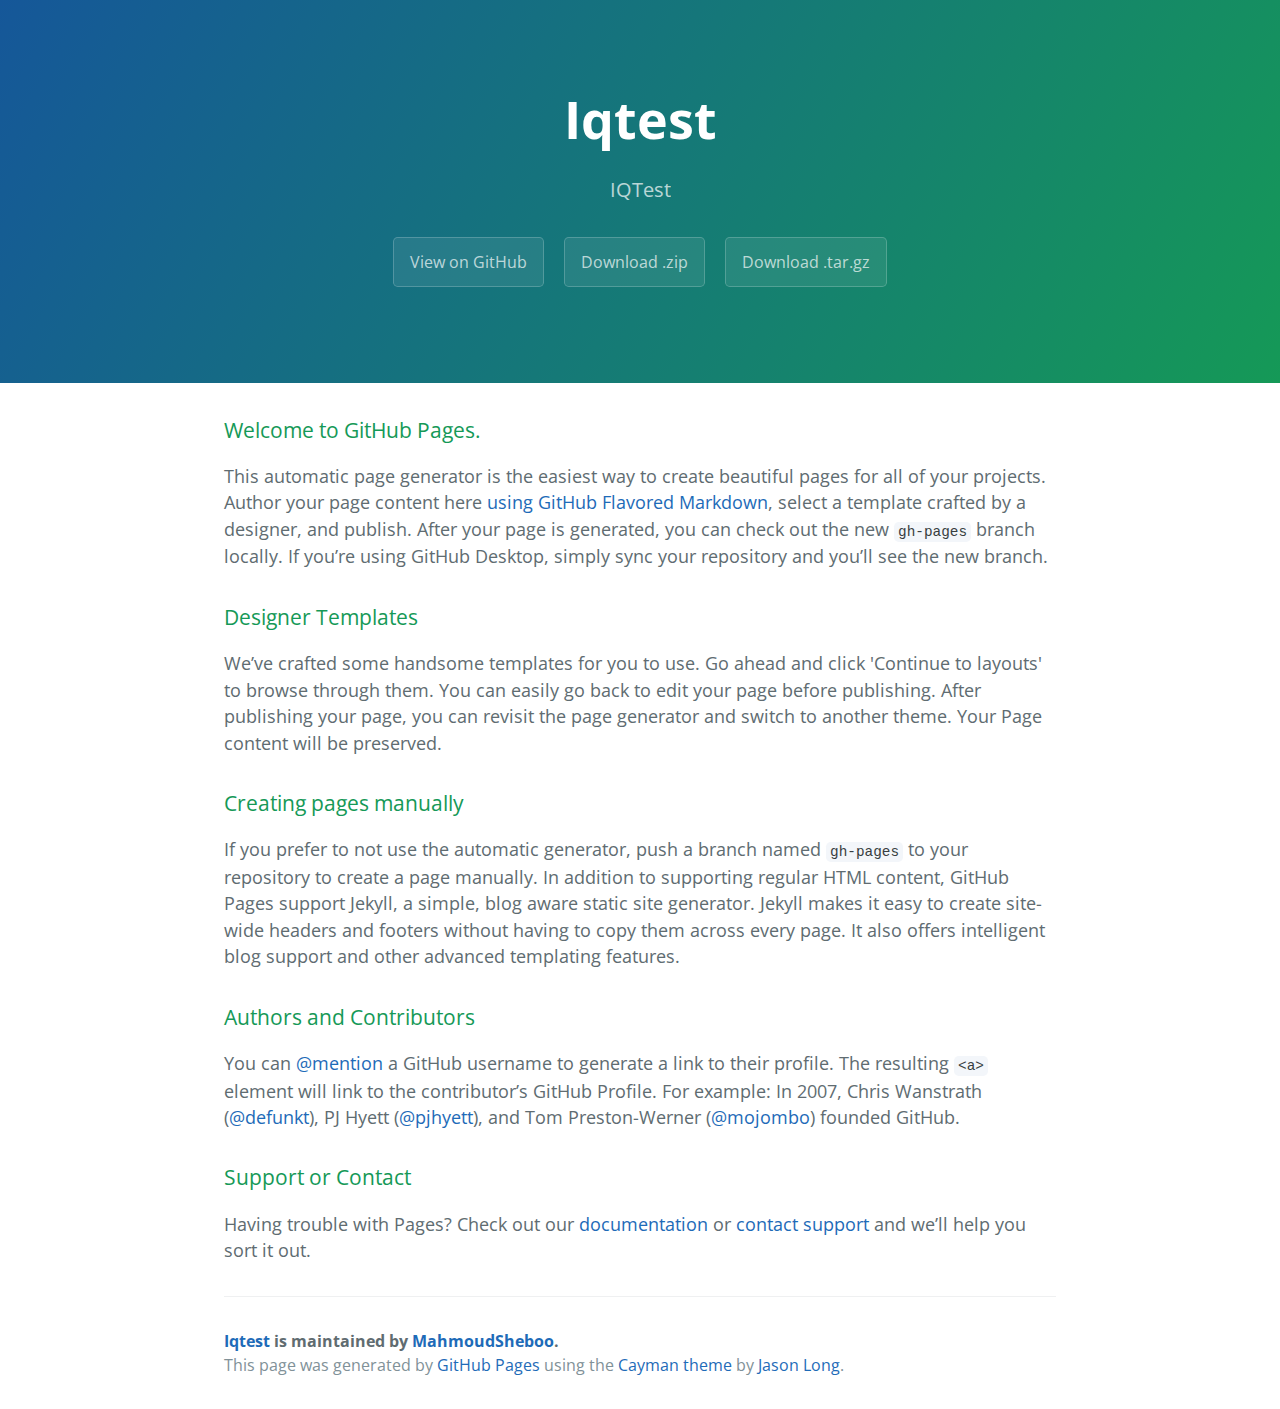
<file: index.html>
<!DOCTYPE html>
<html lang="en-us">
  <head>
    <meta charset="UTF-8">
    <title>Iqtest by MahmoudSheboo</title>
    <meta name="viewport" content="width=device-width, initial-scale=1">
    <link rel="stylesheet" type="text/css" href="stylesheets/normalize.css" media="screen">
    <link href='https://fonts.googleapis.com/css?family=Open+Sans:400,700' rel='stylesheet' type='text/css'>
    <link rel="stylesheet" type="text/css" href="stylesheets/stylesheet.css" media="screen">
    <link rel="stylesheet" type="text/css" href="stylesheets/github-light.css" media="screen">
  </head>
  <body>
    <section class="page-header">
      <h1 class="project-name">Iqtest</h1>
      <h2 class="project-tagline">IQTest</h2>
      <a href="https://github.com/MahmoudSheboo/IQTest" class="btn">View on GitHub</a>
      <a href="https://github.com/MahmoudSheboo/IQTest/zipball/master" class="btn">Download .zip</a>
      <a href="https://github.com/MahmoudSheboo/IQTest/tarball/master" class="btn">Download .tar.gz</a>
    </section>

    <section class="main-content">
      <h3>
<a id="welcome-to-github-pages" class="anchor" href="#welcome-to-github-pages" aria-hidden="true"><span aria-hidden="true" class="octicon octicon-link"></span></a>Welcome to GitHub Pages.</h3>

<p>This automatic page generator is the easiest way to create beautiful pages for all of your projects. Author your page content here <a href="https://guides.github.com/features/mastering-markdown/">using GitHub Flavored Markdown</a>, select a template crafted by a designer, and publish. After your page is generated, you can check out the new <code>gh-pages</code> branch locally. If you’re using GitHub Desktop, simply sync your repository and you’ll see the new branch.</p>

<h3>
<a id="designer-templates" class="anchor" href="#designer-templates" aria-hidden="true"><span aria-hidden="true" class="octicon octicon-link"></span></a>Designer Templates</h3>

<p>We’ve crafted some handsome templates for you to use. Go ahead and click 'Continue to layouts' to browse through them. You can easily go back to edit your page before publishing. After publishing your page, you can revisit the page generator and switch to another theme. Your Page content will be preserved.</p>

<h3>
<a id="creating-pages-manually" class="anchor" href="#creating-pages-manually" aria-hidden="true"><span aria-hidden="true" class="octicon octicon-link"></span></a>Creating pages manually</h3>

<p>If you prefer to not use the automatic generator, push a branch named <code>gh-pages</code> to your repository to create a page manually. In addition to supporting regular HTML content, GitHub Pages support Jekyll, a simple, blog aware static site generator. Jekyll makes it easy to create site-wide headers and footers without having to copy them across every page. It also offers intelligent blog support and other advanced templating features.</p>

<h3>
<a id="authors-and-contributors" class="anchor" href="#authors-and-contributors" aria-hidden="true"><span aria-hidden="true" class="octicon octicon-link"></span></a>Authors and Contributors</h3>

<p>You can <a href="https://help.github.com/articles/basic-writing-and-formatting-syntax/#mentioning-users-and-teams" class="user-mention">@mention</a> a GitHub username to generate a link to their profile. The resulting <code>&lt;a&gt;</code> element will link to the contributor’s GitHub Profile. For example: In 2007, Chris Wanstrath (<a href="https://github.com/defunkt" class="user-mention">@defunkt</a>), PJ Hyett (<a href="https://github.com/pjhyett" class="user-mention">@pjhyett</a>), and Tom Preston-Werner (<a href="https://github.com/mojombo" class="user-mention">@mojombo</a>) founded GitHub.</p>

<h3>
<a id="support-or-contact" class="anchor" href="#support-or-contact" aria-hidden="true"><span aria-hidden="true" class="octicon octicon-link"></span></a>Support or Contact</h3>

<p>Having trouble with Pages? Check out our <a href="https://help.github.com/pages">documentation</a> or <a href="https://github.com/contact">contact support</a> and we’ll help you sort it out.</p>

      <footer class="site-footer">
        <span class="site-footer-owner"><a href="https://github.com/MahmoudSheboo/IQTest">Iqtest</a> is maintained by <a href="https://github.com/MahmoudSheboo">MahmoudSheboo</a>.</span>

        <span class="site-footer-credits">This page was generated by <a href="https://pages.github.com">GitHub Pages</a> using the <a href="https://github.com/jasonlong/cayman-theme">Cayman theme</a> by <a href="https://twitter.com/jasonlong">Jason Long</a>.</span>
      </footer>

    </section>

  
  </body>
</html>
</file>
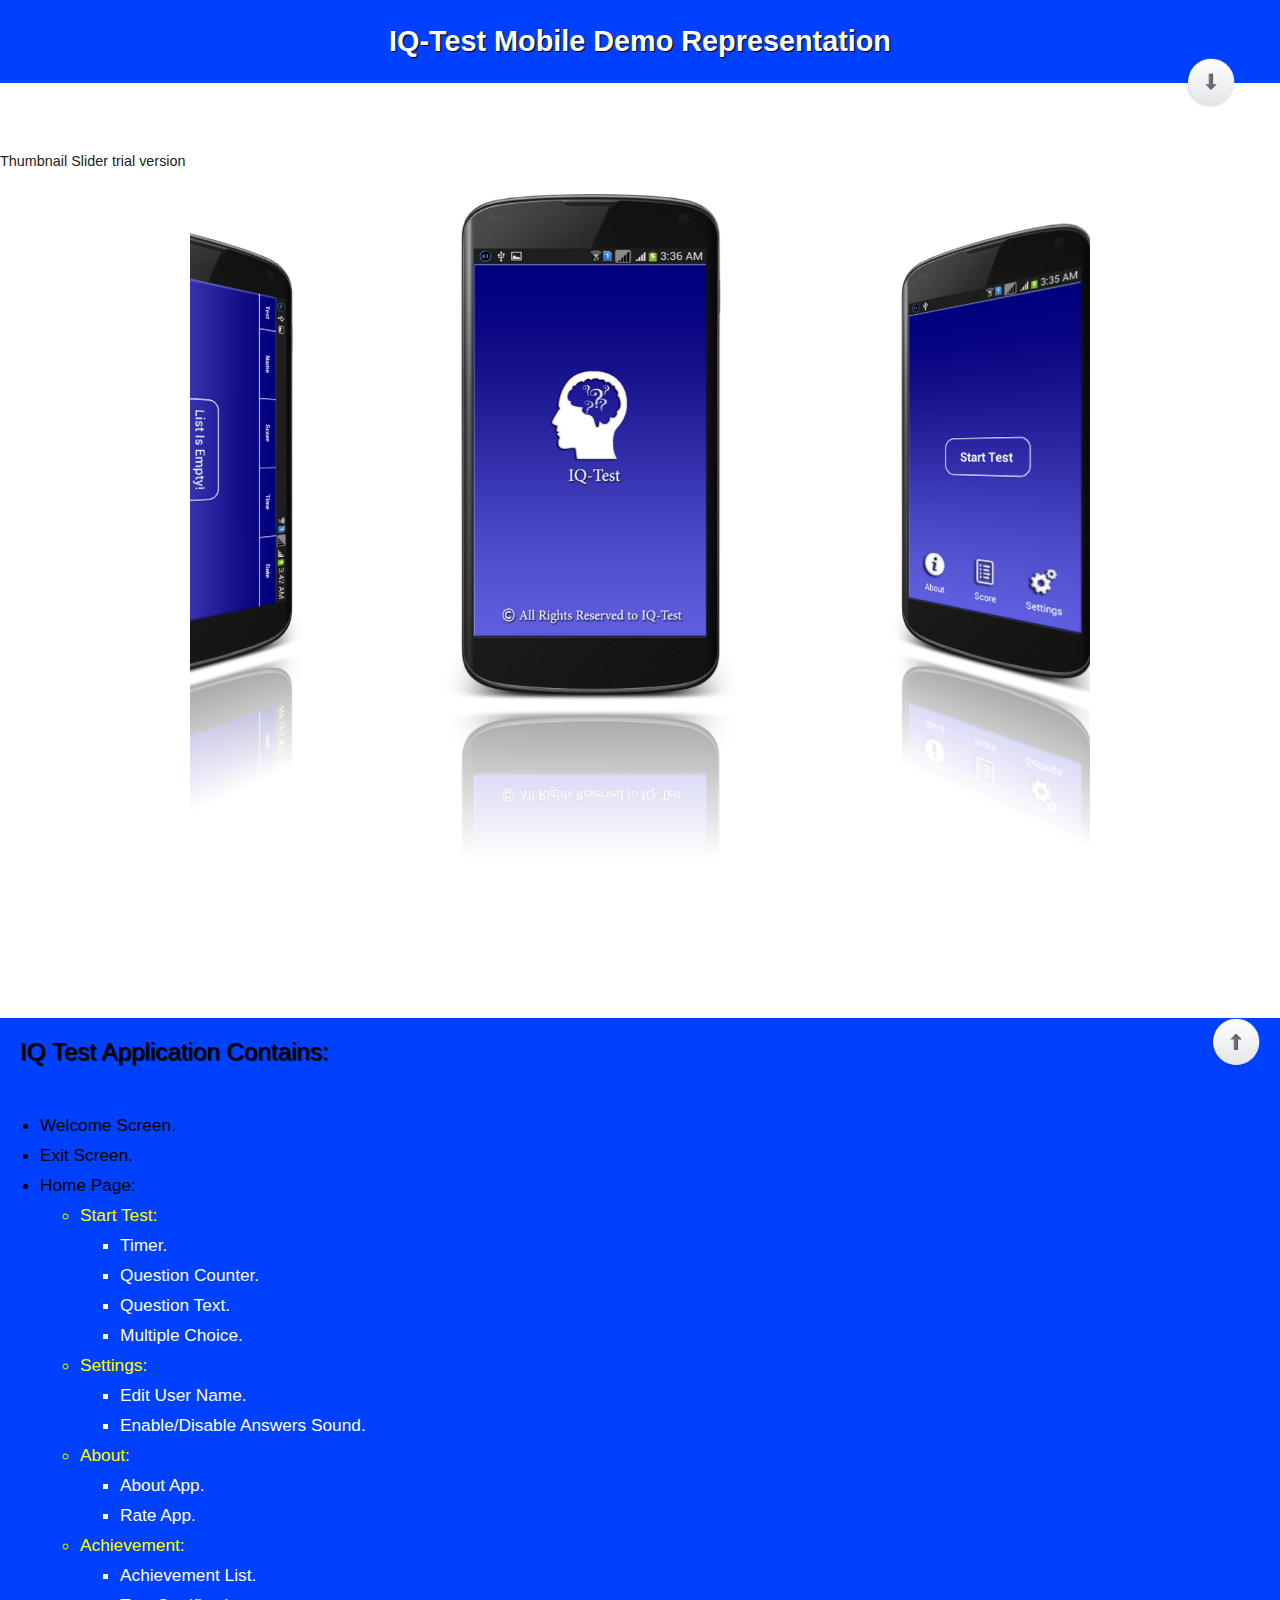
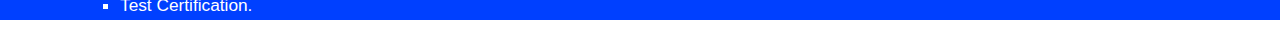
<file: app/index.html>
﻿<!DOCTYPE html>
<html>
    <head>
        <title>IQ Test</title>
        <meta name="viewport" content="width=device-width, initial-scale=1.0"/>
        <link href="Resources/Styles.css" rel="stylesheet" type="text/css" />
        <script src="Resources/Script.js" type="text/javascript"></script>
    </head>
    <body>
        <header>
            <h1>IQ-Test Mobile Demo Representation</h1>
            <a href="#Footer"><img src="img/down.png"></a>
        </header>
        <div id="Header">
            <div id="thumbnail-slider">
                <div class="inner">
                    <ul>
    					<li>
                            <a class="thumb" href="img/0.jpg"></a>
                        </li>
    					<li>
                            <a class="thumb" href="img/1.jpg"></a>
                        </li>
    					<li>
                            <a class="thumb" href="img/2.jpg"></a>
                        </li>
                        <li>
                            <a class="thumb" href="img/3.jpg"></a>
                        </li>
                        <li>
                            <a class="thumb" href="img/4.jpg"></a>
                        </li>
                        <li>
                            <a class="thumb" href="img/5.jpg"></a>
                        </li>
                        <li>
                            <a class="thumb" href="img/6.jpg"></a>
                        </li>
                        <li>
                            <a class="thumb" href="img/7.jpg"></a>
                        </li>
                        <li>
                            <a class="thumb" href="img/8.jpg"></a>
                        </li>
                        <li>
                            <a class="thumb" href="img/9.jpg"></a>
                        </li>
                        <li>
                            <a class="thumb" href="img/10.jpg"></a>
                        </li>
                        <li>
                            <a class="thumb" href="img/11.jpg"></a>
                        </li>
    					<li>
                            <a class="thumb" href="img/12.jpg"></a>
                        </li>
    					<li>
                            <a class="thumb" href="img/13.jpg"></a>
                        </li>
                    </ul>
                </div>
            </div>
        </div>
        <!--end-->
        <footer id="Footer">
            <a href="#Header"><img src="img/up.png"></a>
            <p>IQ Test Application Contains:</p>
            <ul>
                <li id="Main">Welcome Screen.</li>
                <li id="Main">Exit Screen.</li>
                <li id="Main">Home Page:
                    <ul>
                        <li id="SubMain">Start Test:
                            <ul>
                                <li>Timer.</li>
                                <li>Question Counter.</li>
                                <li>Question Text.</li>
                                <li>Multiple Choice.</li>
                            </ul>
                        </li>
                        <li id="SubMain">Settings:
                            <ul>
                                <li>Edit User Name.</li>
                                <li>Enable/Disable Answers Sound.</li>
                            </ul>
                        </li>
                        <li id="SubMain">About:
                            <ul>
                                <li>About App.</li>
                                <li>Rate App.</li>
                            </ul>
                        </li>
                        <li id="SubMain">Achievement:
                            <ul>
                                <li>Achievement List.</li>
                                <li>Test Certification.</li>
                            </ul>
                        </li>
                    </ul>
                </li>
            </ul>
        </footer>
    </body>
</html>
</file>
<file: stylesheets/stylesheet.css>
* {
  box-sizing: border-box; }

body {
  padding: 0;
  margin: 0;
  font-family: "Open Sans", "Helvetica Neue", Helvetica, Arial, sans-serif;
  font-size: 16px;
  line-height: 1.5;
  color: #606c71; }

a {
  color: #1e6bb8;
  text-decoration: none; }
  a:hover {
    text-decoration: underline; }

.btn {
  display: inline-block;
  margin-bottom: 1rem;
  color: rgba(255, 255, 255, 0.7);
  background-color: rgba(255, 255, 255, 0.08);
  border-color: rgba(255, 255, 255, 0.2);
  border-style: solid;
  border-width: 1px;
  border-radius: 0.3rem;
  transition: color 0.2s, background-color 0.2s, border-color 0.2s; }
  .btn + .btn {
    margin-left: 1rem; }

.btn:hover {
  color: rgba(255, 255, 255, 0.8);
  text-decoration: none;
  background-color: rgba(255, 255, 255, 0.2);
  border-color: rgba(255, 255, 255, 0.3); }

@media screen and (min-width: 64em) {
  .btn {
    padding: 0.75rem 1rem; } }

@media screen and (min-width: 42em) and (max-width: 64em) {
  .btn {
    padding: 0.6rem 0.9rem;
    font-size: 0.9rem; } }

@media screen and (max-width: 42em) {
  .btn {
    display: block;
    width: 100%;
    padding: 0.75rem;
    font-size: 0.9rem; }
    .btn + .btn {
      margin-top: 1rem;
      margin-left: 0; } }

.page-header {
  color: #fff;
  text-align: center;
  background-color: #159957;
  background-image: linear-gradient(120deg, #155799, #159957); }

@media screen and (min-width: 64em) {
  .page-header {
    padding: 5rem 6rem; } }

@media screen and (min-width: 42em) and (max-width: 64em) {
  .page-header {
    padding: 3rem 4rem; } }

@media screen and (max-width: 42em) {
  .page-header {
    padding: 2rem 1rem; } }

.project-name {
  margin-top: 0;
  margin-bottom: 0.1rem; }

@media screen and (min-width: 64em) {
  .project-name {
    font-size: 3.25rem; } }

@media screen and (min-width: 42em) and (max-width: 64em) {
  .project-name {
    font-size: 2.25rem; } }

@media screen and (max-width: 42em) {
  .project-name {
    font-size: 1.75rem; } }

.project-tagline {
  margin-bottom: 2rem;
  font-weight: normal;
  opacity: 0.7; }

@media screen and (min-width: 64em) {
  .project-tagline {
    font-size: 1.25rem; } }

@media screen and (min-width: 42em) and (max-width: 64em) {
  .project-tagline {
    font-size: 1.15rem; } }

@media screen and (max-width: 42em) {
  .project-tagline {
    font-size: 1rem; } }

.main-content :first-child {
  margin-top: 0; }
.main-content img {
  max-width: 100%; }
.main-content h1, .main-content h2, .main-content h3, .main-content h4, .main-content h5, .main-content h6 {
  margin-top: 2rem;
  margin-bottom: 1rem;
  font-weight: normal;
  color: #159957; }
.main-content p {
  margin-bottom: 1em; }
.main-content code {
  padding: 2px 4px;
  font-family: Consolas, "Liberation Mono", Menlo, Courier, monospace;
  font-size: 0.9rem;
  color: #383e41;
  background-color: #f3f6fa;
  border-radius: 0.3rem; }
.main-content pre {
  padding: 0.8rem;
  margin-top: 0;
  margin-bottom: 1rem;
  font: 1rem Consolas, "Liberation Mono", Menlo, Courier, monospace;
  color: #567482;
  word-wrap: normal;
  background-color: #f3f6fa;
  border: solid 1px #dce6f0;
  border-radius: 0.3rem; }
  .main-content pre > code {
    padding: 0;
    margin: 0;
    font-size: 0.9rem;
    color: #567482;
    word-break: normal;
    white-space: pre;
    background: transparent;
    border: 0; }
.main-content .highlight {
  margin-bottom: 1rem; }
  .main-content .highlight pre {
    margin-bottom: 0;
    word-break: normal; }
.main-content .highlight pre, .main-content pre {
  padding: 0.8rem;
  overflow: auto;
  font-size: 0.9rem;
  line-height: 1.45;
  border-radius: 0.3rem; }
.main-content pre code, .main-content pre tt {
  display: inline;
  max-width: initial;
  padding: 0;
  margin: 0;
  overflow: initial;
  line-height: inherit;
  word-wrap: normal;
  background-color: transparent;
  border: 0; }
  .main-content pre code:before, .main-content pre code:after, .main-content pre tt:before, .main-content pre tt:after {
    content: normal; }
.main-content ul, .main-content ol {
  margin-top: 0; }
.main-content blockquote {
  padding: 0 1rem;
  margin-left: 0;
  color: #819198;
  border-left: 0.3rem solid #dce6f0; }
  .main-content blockquote > :first-child {
    margin-top: 0; }
  .main-content blockquote > :last-child {
    margin-bottom: 0; }
.main-content table {
  display: block;
  width: 100%;
  overflow: auto;
  word-break: normal;
  word-break: keep-all; }
  .main-content table th {
    font-weight: bold; }
  .main-content table th, .main-content table td {
    padding: 0.5rem 1rem;
    border: 1px solid #e9ebec; }
.main-content dl {
  padding: 0; }
  .main-content dl dt {
    padding: 0;
    margin-top: 1rem;
    font-size: 1rem;
    font-weight: bold; }
  .main-content dl dd {
    padding: 0;
    margin-bottom: 1rem; }
.main-content hr {
  height: 2px;
  padding: 0;
  margin: 1rem 0;
  background-color: #eff0f1;
  border: 0; }

@media screen and (min-width: 64em) {
  .main-content {
    max-width: 64rem;
    padding: 2rem 6rem;
    margin: 0 auto;
    font-size: 1.1rem; } }

@media screen and (min-width: 42em) and (max-width: 64em) {
  .main-content {
    padding: 2rem 4rem;
    font-size: 1.1rem; } }

@media screen and (max-width: 42em) {
  .main-content {
    padding: 2rem 1rem;
    font-size: 1rem; } }

.site-footer {
  padding-top: 2rem;
  margin-top: 2rem;
  border-top: solid 1px #eff0f1; }

.site-footer-owner {
  display: block;
  font-weight: bold; }

.site-footer-credits {
  color: #819198; }

@media screen and (min-width: 64em) {
  .site-footer {
    font-size: 1rem; } }

@media screen and (min-width: 42em) and (max-width: 64em) {
  .site-footer {
    font-size: 1rem; } }

@media screen and (max-width: 42em) {
  .site-footer {
    font-size: 0.9rem; } }
</file>
<file: stylesheets/github-light.css>
/*
The MIT License (MIT)

Copyright (c) 2015 GitHub, Inc.

Permission is hereby granted, free of charge, to any person obtaining a copy
of this software and associated documentation files (the "Software"), to deal
in the Software without restriction, including without limitation the rights
to use, copy, modify, merge, publish, distribute, sublicense, and/or sell
copies of the Software, and to permit persons to whom the Software is
furnished to do so, subject to the following conditions:

The above copyright notice and this permission notice shall be included in all
copies or substantial portions of the Software.

THE SOFTWARE IS PROVIDED "AS IS", WITHOUT WARRANTY OF ANY KIND, EXPRESS OR
IMPLIED, INCLUDING BUT NOT LIMITED TO THE WARRANTIES OF MERCHANTABILITY,
FITNESS FOR A PARTICULAR PURPOSE AND NONINFRINGEMENT. IN NO EVENT SHALL THE
AUTHORS OR COPYRIGHT HOLDERS BE LIABLE FOR ANY CLAIM, DAMAGES OR OTHER
LIABILITY, WHETHER IN AN ACTION OF CONTRACT, TORT OR OTHERWISE, ARISING FROM,
OUT OF OR IN CONNECTION WITH THE SOFTWARE OR THE USE OR OTHER DEALINGS IN THE
SOFTWARE.

*/

.pl-c /* comment */ {
  color: #969896;
}

.pl-c1      /* constant, markup.raw, meta.diff.header, meta.module-reference, meta.property-name, support, support.constant, support.variable, variable.other.constant */,
.pl-s .pl-v /* string variable */ {
  color: #0086b3;
}

.pl-e  /* entity */,
.pl-en /* entity.name */ {
  color: #795da3;
}

.pl-s .pl-s1 /* string source */,
.pl-smi      /* storage.modifier.import, storage.modifier.package, storage.type.java, variable.other, variable.parameter.function */ {
  color: #333;
}

.pl-ent /* entity.name.tag */ {
  color: #63a35c;
}

.pl-k /* keyword, storage, storage.type */ {
  color: #a71d5d;
}

.pl-pds              /* punctuation.definition.string, string.regexp.character-class */,
.pl-s                /* string */,
.pl-s .pl-pse .pl-s1 /* string punctuation.section.embedded source */,
.pl-sr               /* string.regexp */,
.pl-sr .pl-cce       /* string.regexp constant.character.escape */,
.pl-sr .pl-sra       /* string.regexp string.regexp.arbitrary-repitition */,
.pl-sr .pl-sre       /* string.regexp source.ruby.embedded */ {
  color: #183691;
}

.pl-v /* variable */ {
  color: #ed6a43;
}

.pl-id /* invalid.deprecated */ {
  color: #b52a1d;
}

.pl-ii /* invalid.illegal */ {
  background-color: #b52a1d;
  color: #f8f8f8;
}

.pl-sr .pl-cce /* string.regexp constant.character.escape */ {
  color: #63a35c;
  font-weight: bold;
}

.pl-ml /* markup.list */ {
  color: #693a17;
}

.pl-mh        /* markup.heading */,
.pl-mh .pl-en /* markup.heading entity.name */,
.pl-ms        /* meta.separator */ {
  color: #1d3e81;
  font-weight: bold;
}

.pl-mq /* markup.quote */ {
  color: #008080;
}

.pl-mi /* markup.italic */ {
  color: #333;
  font-style: italic;
}

.pl-mb /* markup.bold */ {
  color: #333;
  font-weight: bold;
}

.pl-md /* markup.deleted, meta.diff.header.from-file */ {
  background-color: #ffecec;
  color: #bd2c00;
}

.pl-mi1 /* markup.inserted, meta.diff.header.to-file */ {
  background-color: #eaffea;
  color: #55a532;
}

.pl-mdr /* meta.diff.range */ {
  color: #795da3;
  font-weight: bold;
}

.pl-mo /* meta.output */ {
  color: #1d3e81;
}
</file>
<file: app/Resources/Styles.css>
body {
    margin: 0px;
    padding: 0px;
    font: normal 0.9em Arial;
    color:#222;
}
header {
    color: #ffffff;
    background: #0040ff;
    text-align: center;
    text-shadow: 1px 1px 1px #000000;
    padding: 25px;
}

#thumbnail-slider {
    margin:0 auto; /*center-aligned*/
    width:100%;
    max-width:900px;
    padding:0;
    box-sizing:border-box;
    position:relative;
    -webkit-user-select: none;
    user-select:none;
}

#thumbnail-slider div.inner {    
    /*the followings should not be changed */
    position:relative;
    overflow:hidden;
    padding:0;
    margin:0;
}
 
#thumbnail-slider div.inner ul {    
    /*the followings should not be changed */
    white-space:nowrap;
    position:relative;
    left:0; top:0;
    list-style:none;
    font-size:0;
    padding:0;
    margin:0;
    float:left!important;
    width:auto!important;
    height:auto!important;
}

#thumbnail-slider ul li {
    display:inline-block;
    margin-top:20px;
    margin-bottom:90px;
    margin-left:-30px; margin-right:-30px;
    -webkit-transform:scale(0.9);
    transform:scale(0.9);     -webkit-transition:-webkit-transform 0.8s;
    transition:transform 0.8s;
    box-sizing:content-box;
    text-align:center;
    vertical-align:middle;
    padding:0;
    position:relative;
    list-style:none;
    backface-visibility:hidden;
}

#thumbnail-slider ul li.active {
    -webkit-transform:scale(1); 
    transform:scale(1); 
    background-color:transparent;
}

#thumbnail-slider .thumb {
    width:80%;
    height: 80%;
    background-size:contain;
    background-repeat:no-repeat;
    background-position:center center;
    display:block;
    position:absolute;
    font-size:0;
    cursor:inherit;
    -webkit-box-reflect: below 0px -webkit-gradient(linear, left top, left bottom, from(transparent), color-stop(70%, transparent), to(rgba(255,255,255,0.4)));
    transition:all linear 0.8s;
}


/*-- Start 3D --*/
#thumbnail-slider ul li .thumb {
     -webkit-transform: perspective(500px) translateX(1px) translateZ(-30px) rotateY(30deg);
    transform: perspective(500px) translateX(1px) translateZ(-30px) rotateY(30deg);
}
#thumbnail-slider ul li.active .thumb {
    -webkit-transform: perspective(0px)  translateX(0px)translateZ(0px) rotateY(0deg); 
    transform: perspective(0px)  translateX(0px)translateZ(0px) rotateY(0deg); 
}
#thumbnail-slider ul li.active ~ li .thumb {
    -webkit-transform: perspective(500px) translateX(-1px) translateZ(-30px) rotateY(-30deg); 
    transform: perspective(500px) translateX(-1px) translateZ(-30px) rotateY(-30deg); 
}

#thumbnail-slider-pause-play {
    display:none;
}
#thumbnail-slider-prev, #thumbnail-slider-next {
    display:none;
}

#Header {
    padding:70px 0;
}
footer{
    width:100%;
    margin:0 auto;   
    font-size: 1.2em;
    color: #ffffff;
    background: #0040ff;
}
#Main{
    color: #000000;
}
#SubMain{
    color: #ffff00;
}
li{
    color: #ffffff;
    line-height: 30px;
}
p{
    font-size: 1.4em;
    padding: 20px;
    color: #000000;
    text-shadow: 1px 1px 1px #000;
}
h1{
    margin:0 auto;
    text-align: center;
}
img{
     width:50px;
     float: right;
     margin-right: 20px;
}
</file>
